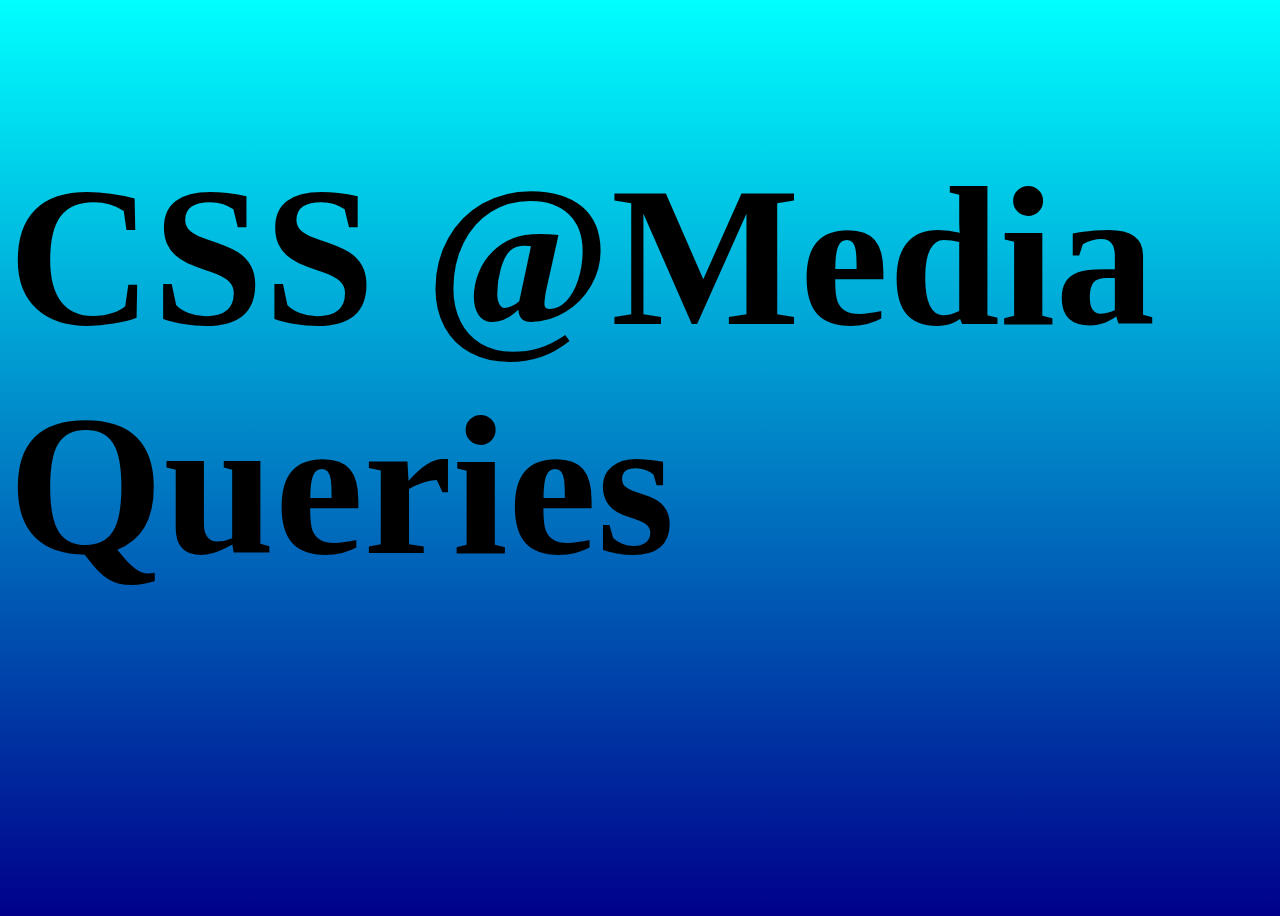
<file: Practice/Css media queries/index.html>
<!DOCTYPE html>
<html lang="en">
<head>
    <meta charset="UTF-8">
    <meta name="viewport" content="width=device-width, initial-scale=1.0">
    <title>CSS Media Queries</title>
    <style>
        body{
            min-height: 100vh;
            display: flex;
            background: linear-gradient(cyan,darkblue);
            overflow: hidden;
            font-size: 100px;
        }
        @media screen and (max-width: 1200px) {
            body{
                background: red;
                font-size: 80px;
            }
        }
        @media screen and (max-width: 1000px) {
            body{
                background-color: White;
                font-size: 60px;
            }
        }
        @media screen and (max-width: 700px) {
            body{
                background-color:orange;
                color: red;
                font-size: 40px;
            }
        }
    </style>
</head>
<body>
    <h1>CSS @Media Queries</h1>
</body>
</html>
</file>
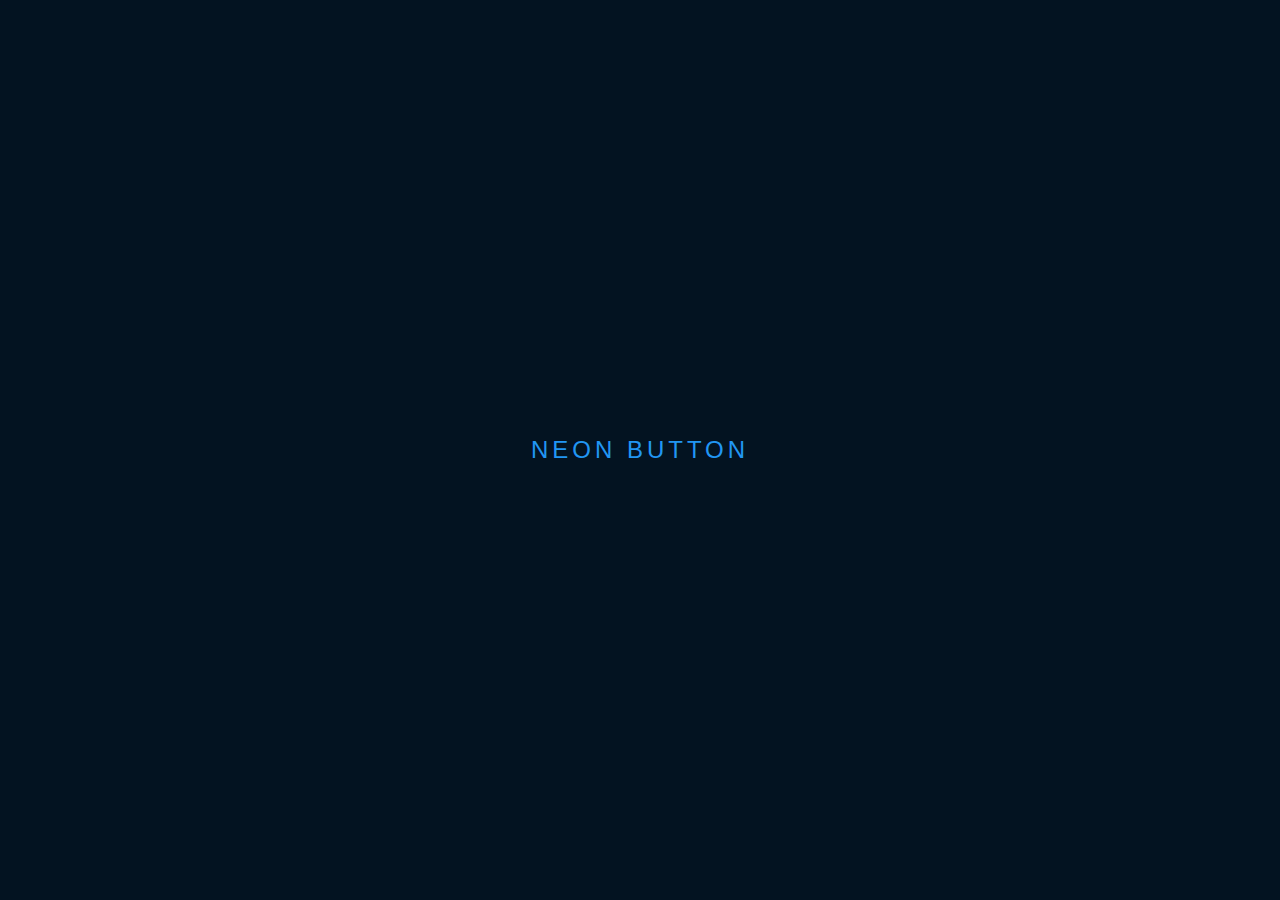
<file: Practice/Neon Light/index.html>
<html lang="en">
<head>
    <meta charset="UTF-8">
    <meta name="viewport" content="width=device-width, initial-scale=1.0">
    <link rel="stylesheet" href="style.css">
    <title>Neon Light</title>
</head>
<body>
    <a href="#">
        <span></span>
        <span></span>
        <span></span>
        <span></span>
        Neon Button
    </a>
</body>
</html>
</file>
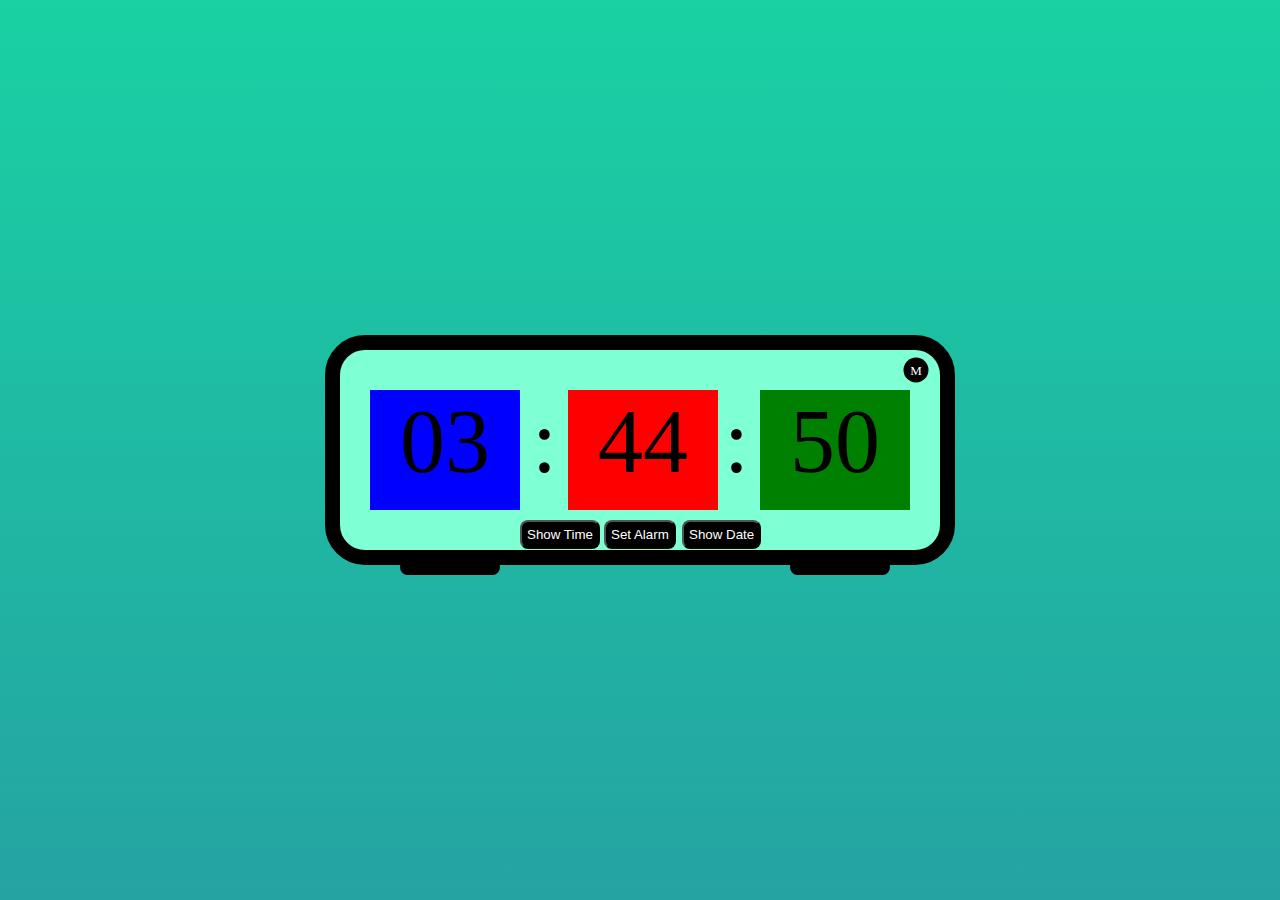
<file: Practice/New clock/index.html>
<html lang="en">
<head>
    <meta charset="UTF-8">
    <meta name="viewport" content="width=device-width, initial-scale=1.0">
    <title>New Digital Clock</title>
    <link rel="stylesheet" href="style.css">
    <script defer src="script.js"></script>
</head>
<body>
    <div class="clock">
        <div id="hr" class="hour">03</div>
        <div id="min" class="minit">44</div>
        <div id="sec" class="second">50</div>
        <button id="alarm">Set Alarm</button>
        <button id="date">Show Date</button>
        <button id="time">Show Time</button>
        <div class="magic">M</div>
        <div class="stand"></div>
        <div class="stand2"></div>
        <p id="p1">:</p>
        <p id="p2">:</p>
    </div>
    
</body>
</html>
</file>
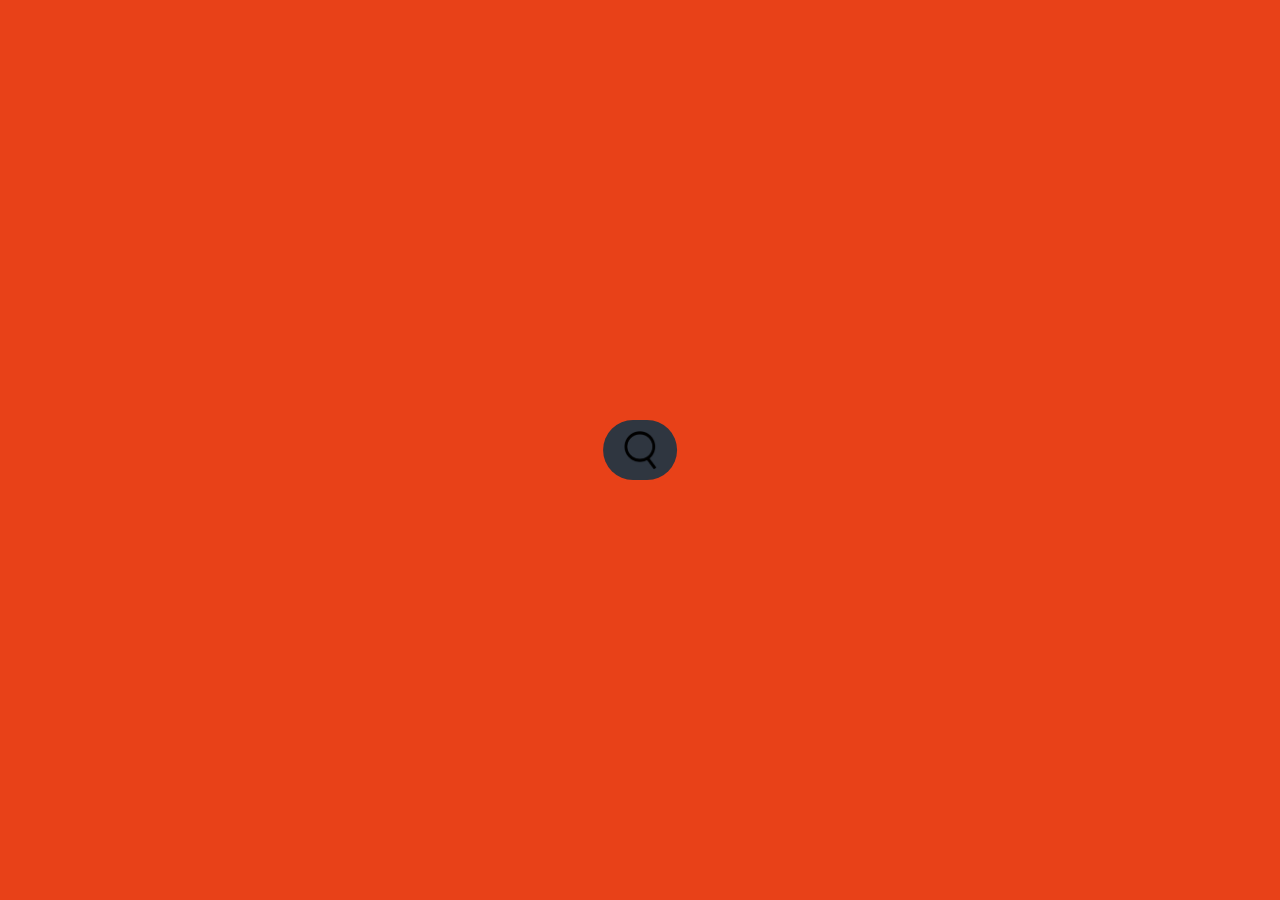
<file: Practice/Search box/index.html>
<!DOCTYPE html>
<html lang="en">
<head>
    <meta charset="UTF-8">
    <meta name="viewport" content="width=device-width, initial-scale=1.0">
    <title>Search Box</title>
    <link rel="stylesheet" href="style.css">
</head>
<body>
    <div class="search-box">
        <input class="search-text" type="text" placeholder="Type to search">
        <a class="search-btn" href="#">
            <img src="search.png" alt="">
        </a>

    </div>
</body>
</html>
</file>
<file: Practice/Neon Light/style.css>
*{
    padding: 0px;
    margin: 0px;
}
body{
    display: flex;
    justify-content: center;
    align-items: center;
    min-height: 100vh;
    background: #031321;
    font-family: sans-serif;
}
a{
    position: relative;
    display: inline-block;
    padding: 15px 30px;
    color: #2196f3;
    text-transform: uppercase;
    letter-spacing: 4px;
    text-decoration: none;
    font-size: 24px;
    overflow: hidden;
    transition: 0.2s;
}
a:hover{
    color: #255784;
    background: #2196f3;
    box-shadow: 0 0 10px #2196f3,0 0 40px #2196f3,0 0 80px #2196f3;
    transition-delay: 1s;
}
a span{
    position: absolute;
    display: block;
}
a span:nth-child(1){
    top: 0;
    left: -100%;
    width: 100%;
    height: 2px;
    background: linear-gradient(90deg,transparent,#2196f3);
}
a:hover span:nth-child(1){
    left: 100%;
    transition: 0.8s;
}
a span:nth-child(3){
    bottom: 0;
    right: -100%;
    width: 100%;
    height: 2px;
    background: linear-gradient(270deg,transparent,#2196f3);
}
a:hover span:nth-child(3){
    right: 100%;
    transition: 0.8s;
    transition-delay: 0.4s;
}
a span:nth-child(2){
    right: 0;
    top: -100%;
    width: 2px;
    height: 100%;
    background: linear-gradient(180deg,transparent,#2196f3);
}
a:hover span:nth-child(2){
    top: 100%;
    transition: 0.8s;
    transition-delay: 0.2s;
}
a span:nth-child(4){
    left: 0;
    bottom: -100%;
    width: 2px;
    height: 100%;
    background: linear-gradient(360deg,transparent,#2196f3);
}
a:hover span:nth-child(4){
    bottom: 100%;
    transition: 0.8s;
    transition-delay: 0.6s;
}
</file>
<file: Practice/New clock/style.css>
*{
    padding: 0px;
    margin: 0px;
}
body{
    background: linear-gradient(rgb(25, 209, 163),rgb(37, 163, 163));
}
.clock{
    width: 600px;
    height: 200px;
    background-color: aquamarine;
    position: absolute;
    top: 50%;
    left: 50%;
    transform: translate(-50%,-50%);
    border: 15px solid black;
    border-radius: 40px;
    font-size: 90px;
}
.magic{
    position: absolute;
    background-color: black;
    z-index: 11;
    width: 15px;
    height: 15px;
    top: 10%;
    left: 96%;
    transform: translate(-50%,-50%);
    border-radius: 50%;
    text-align: center;
    font-size:13px ;
    padding: 5px;
    color: white;
}
.hour{
    background-color: blue;
    height: 120px;
    width: 150px;
    top: 20%;
    left: 5%;
    position: absolute;
    float: left;
    text-align: center;
}
.minit{
    background-color: red;
    height: 120px;
    width: 150px;
    top: 20%;
    left: 38%;
    position: absolute;
    float: left;
    text-align: center;
}
.second{
    background-color: green;
    height: 120px;
    width: 150px;
    top: 20%;
    right: 5%;
    position: absolute;
    float: right;
    text-align: center;
}
#time,#date,#alarm{
    background-color: black;
    padding: 5px;
    color: white;
    border-radius: 8px;
    top: 85%;
}
#alarm{
    left: 44%;
    position: absolute;
}
#date{
    left: 57%;
    position: absolute;
}
#time{
    left: 30%;
    position: absolute;
}
.stand{
    height: 15px;
    width: 100px;
    background-color: black;
    position: absolute;
    top: 105%;
    left: 10%;
    border-radius: 10px;

}
.stand2{
    height: 15px;
    width: 100px;
    background-color: black;
    position: absolute;
    top: 105%;
    left: 75%;
    border-radius: 10px;

}
#p1{
    position: absolute;
    top: 20%;
    left: 32%;
}
#p2{
    position: absolute;
    top: 20%;
    left: 64%;
}
</file>
<file: Practice/Search box/style.css>
*{
    margin: 0px;
    padding: 0px;
    
}
body{
    background: #e84118;
}
.search-box{
    position: absolute;
    top: 50%;
    left: 50%;
    transform: translate(-50%,-50%);
    background-color: #2f3640;
    height: 40px;
    border-radius: 40px;
    padding: 10px;
    text-transform: uppercase;
}

img{
    height: 40px;
}
.search-text{
    border: none;
    outline: none;
    float: left;
    color: white;
    background: none;
    padding: 0px;
    font-size: 16px;
    line-height: 40px;
    width: 0px;
    transition: 0.4s;
}
.search-btn{
    position: relative;
    padding: 10px;
    justify-items: center;
    align-items: center;
    min-height: 100px;
    
}
.search-box:hover > .search-text{
    width: 240px;
    padding: 0 6px;
    top: -5px;
}
</file>
